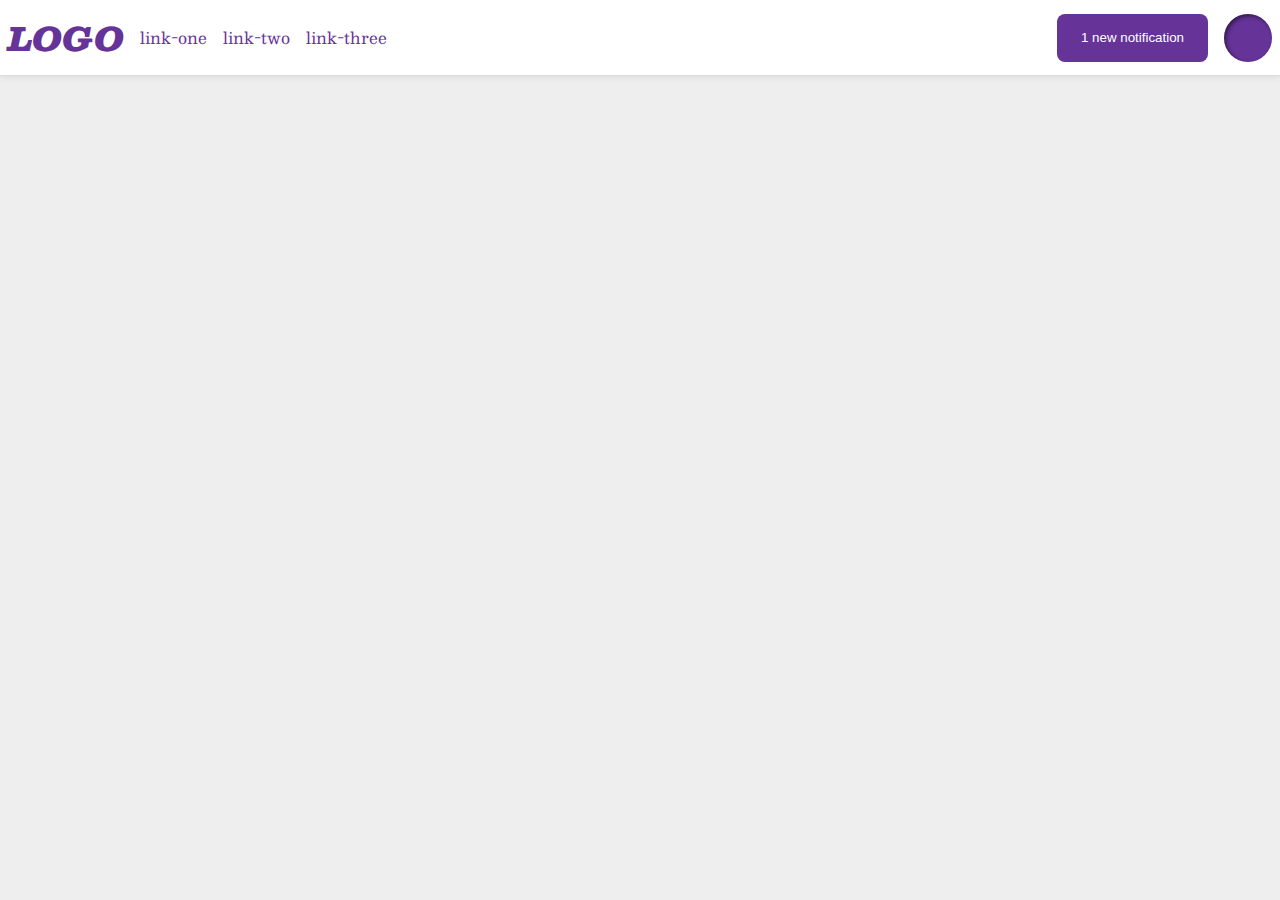
<file: foundations/flex/03-flex-header-2/index.html>
<!DOCTYPE html>
<html lang="en">
  <head>
    <meta charset="UTF-8">
    <meta http-equiv="X-UA-Compatible" content="IE=edge">
    <meta name="viewport" content="width=device-width, initial-scale=1.0">
    <title>Flex Header 2</title>
    <link rel="stylesheet" href="style.css">
  </head>
  <body>
    <div class="header">
      <div class="logo">
        LOGO
      </div>
      <ul class="links">
        <li><a href="https://google.com">link-one</a></li>
        <li><a href="https://google.com">link-two</a></li>
        <li><a href="https://google.com">link-three</a></li>
      </ul>
      <div class="right-header">      
        <button class="notifications">
        1 new notification
        </button>
        <div class="profile-image">
        </div>
      </div>
    </div>
  </body>
</html>
</file>
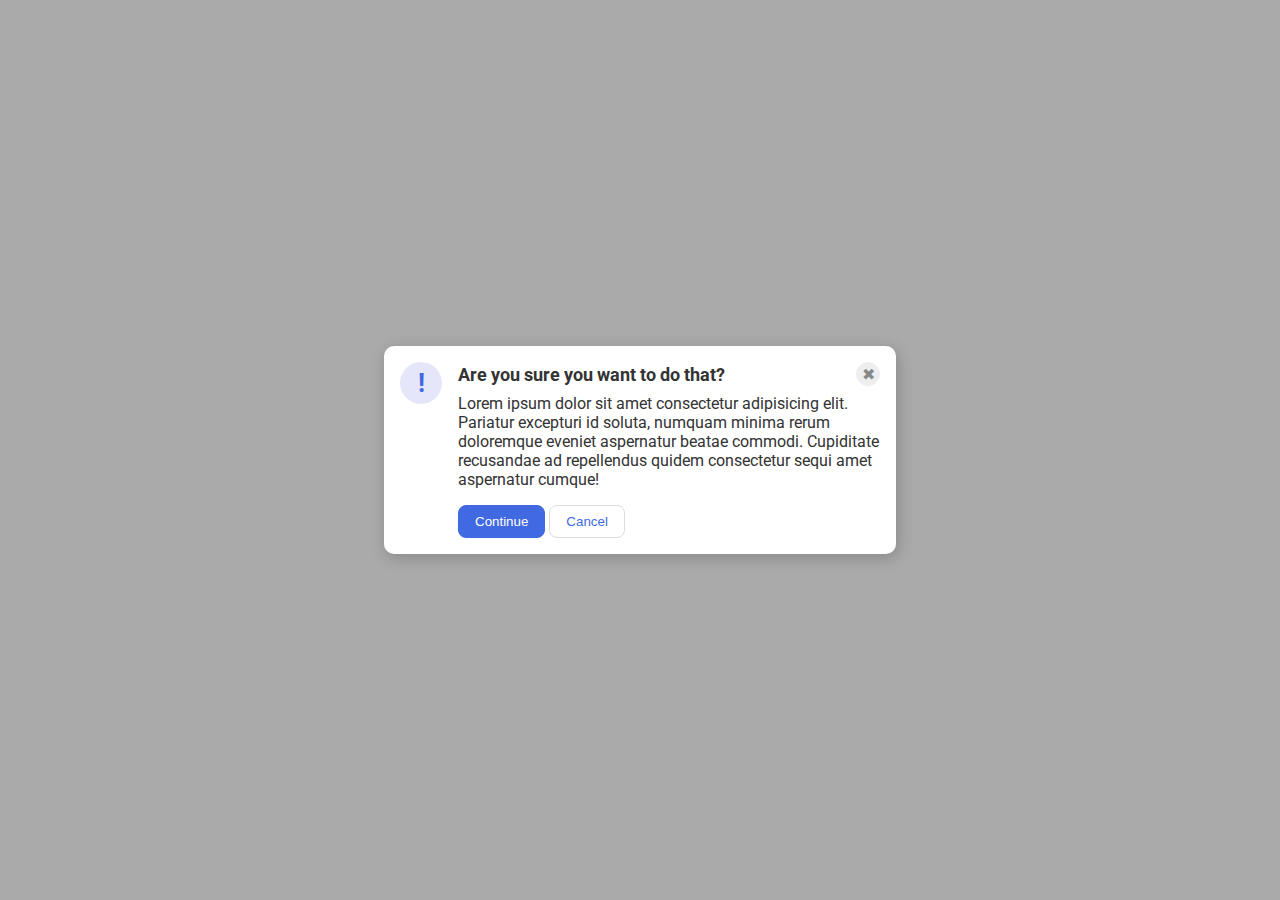
<file: foundations/flex/05-flex-modal/index.html>
<!DOCTYPE html>
<html lang="en">
  <head>
    <meta charset="UTF-8">
    <meta http-equiv="X-UA-Compatible" content="IE=edge">
    <meta name="viewport" content="width=device-width, initial-scale=1.0">
    <link rel="stylesheet" href="style.css">
    <title>Modal</title>
  </head>
  <body>
    <div class="modal">
      <div class="icon">!</div>
      <div class ="right-part">
        <div class="header"> Are you sure you want to do that?
          <button class="close-button">✖</button>
        </div>
        <div class="text">Lorem ipsum dolor sit amet consectetur adipisicing elit. Pariatur excepturi id soluta, numquam minima rerum doloremque eveniet aspernatur beatae commodi. Cupiditate recusandae ad repellendus quidem consectetur sequi amet aspernatur cumque!</div>
        <button class="continue">Continue</button>
        <button class="cancel">Cancel</button>
      </div>
    </div>
  </body>
</html>
</file>
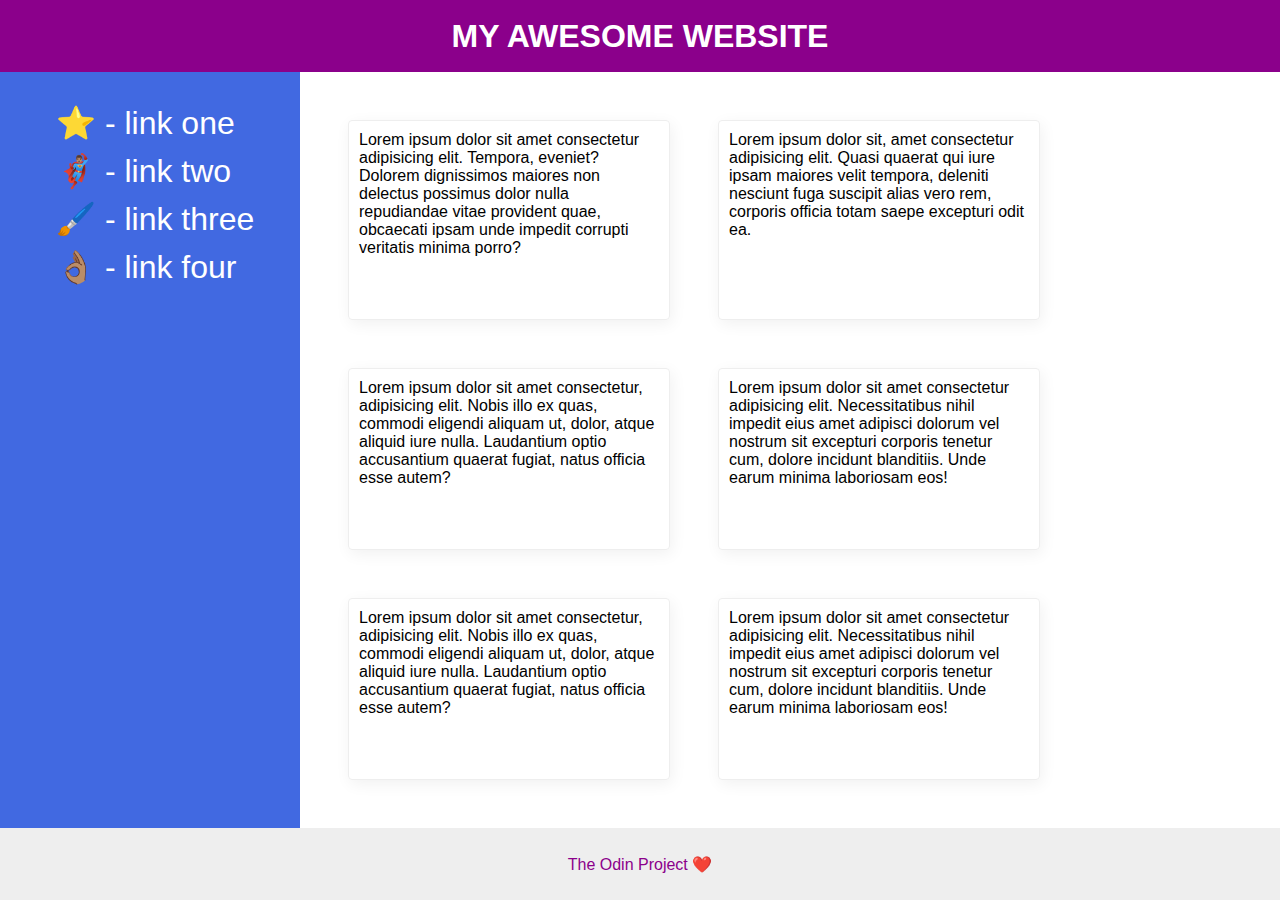
<file: foundations/flex/07-flex-layout-2/index.html>
<!DOCTYPE html>
<html lang="en">
  <head>
    <meta charset="UTF-8">
    <meta http-equiv="X-UA-Compatible" content="IE=edge">
    <meta name="viewport" content="width=device-width, initial-scale=1.0">
    <title>The Holy Grail</title>
    <link rel="stylesheet" href="style.css">
  </head>
  <body>
    <div class="header">
      MY AWESOME WEBSITE
    </div>
    <div class="content-container">
      <div class="sidebar">
        <ul>
          <li><a href="#">⭐ - link one</a></li>
          <li><a href="#">🦸🏽‍♂️ - link two</a></li>
          <li><a href="#">🖌️ - link three</a></li>
          <li><a href="#">👌🏽 - link four</a></li>
        </ul>
      </div>
      <div class = "card-container">
        <div class="card">Lorem ipsum dolor sit amet consectetur adipisicing elit. Tempora, eveniet? Dolorem dignissimos maiores non delectus possimus dolor nulla repudiandae vitae provident quae, obcaecati ipsam unde impedit corrupti veritatis minima porro?</div>
        <div class="card">Lorem ipsum dolor sit, amet consectetur adipisicing elit. Quasi quaerat qui iure ipsam maiores velit tempora, deleniti nesciunt fuga suscipit alias vero rem, corporis officia totam saepe excepturi odit ea.</div>
        <div class="card">Lorem ipsum dolor sit amet consectetur, adipisicing elit. Nobis illo ex quas, commodi eligendi aliquam ut, dolor, atque aliquid iure nulla. Laudantium optio accusantium quaerat fugiat, natus officia esse autem?</div>
        <div class="card">Lorem ipsum dolor sit amet consectetur adipisicing elit. Necessitatibus nihil impedit eius amet adipisci dolorum vel nostrum sit excepturi corporis tenetur cum, dolore incidunt blanditiis. Unde earum minima laboriosam eos!</div>
        <div class="card">Lorem ipsum dolor sit amet consectetur, adipisicing elit. Nobis illo ex quas, commodi eligendi aliquam ut, dolor, atque aliquid iure nulla. Laudantium optio accusantium quaerat fugiat, natus officia esse autem?</div>
        <div class="card">Lorem ipsum dolor sit amet consectetur adipisicing elit. Necessitatibus nihil impedit eius amet adipisci dolorum vel nostrum sit excepturi corporis tenetur cum, dolore incidunt blanditiis. Unde earum minima laboriosam eos!</div>
      </div>
    </div>
    <div class="footer">
      The Odin Project ❤️
    </div>
  </body>
</html>
</file>
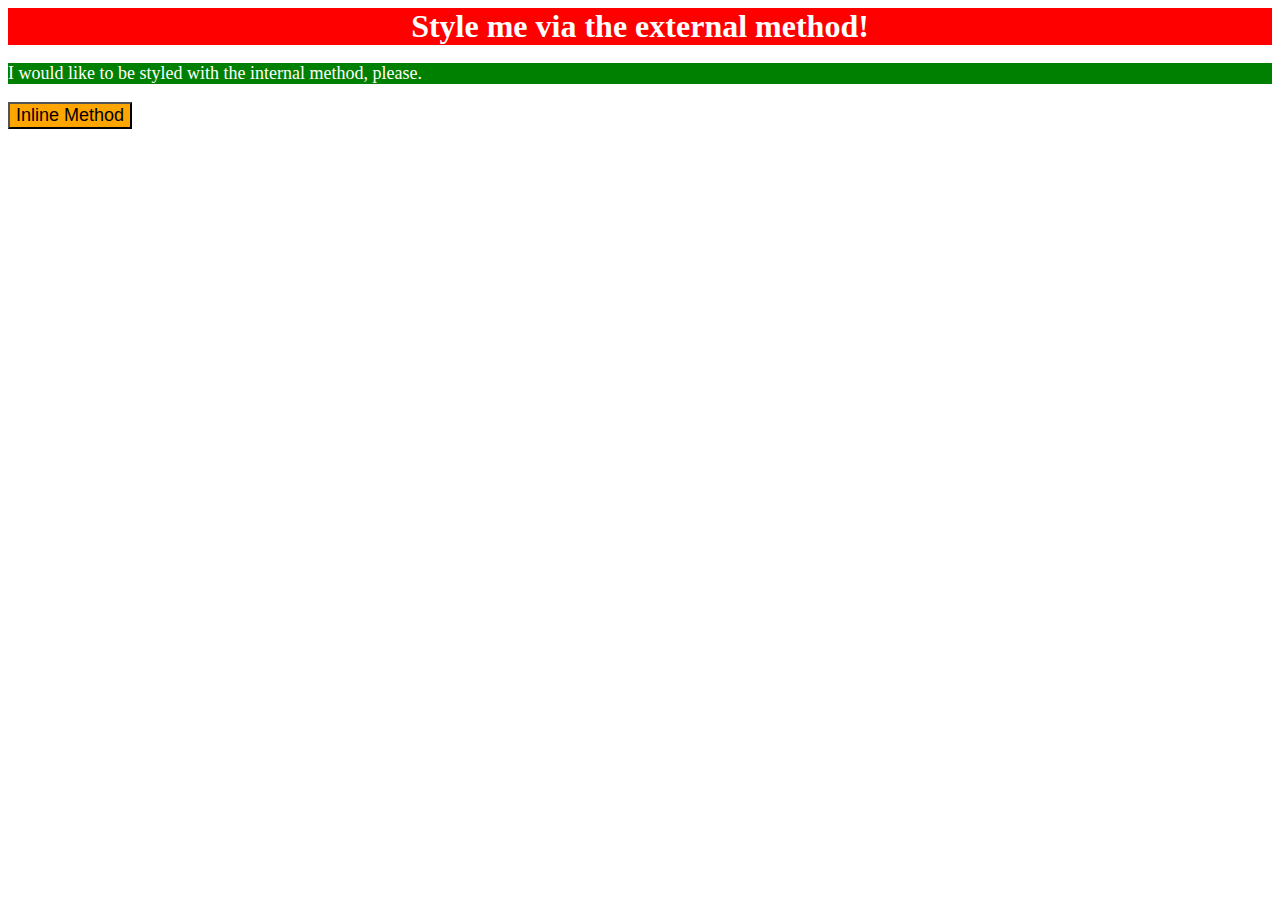
<file: foundations/intro-to-css/01-css-methods/index.html>
<!DOCTYPE html>
<html lang="en">
  <head>
    <meta charset="UTF-8">
    <meta http-equiv="X-UA-Compatible" content="IE=edge">
    <meta name="viewport" content="width=device-width, initial-scale=1.0">
    <title>Methods for Adding CSS</title>
    <link rel="stylesheet" href="./styles.css">
    <style>
      p {
        background-color: green;
        color: white;
        font-size: 18px;
      }
    </style>
  </head>
  <body>
    <div>Style me via the external method!</div>
    <p>I would like to be styled with the internal method, please.</p>
    <button style="background-color: orange; font-size: 18px;">Inline Method</button>
  </body>
</html>
</file>
<file: foundations/flex/03-flex-header-2/style.css>
/* this is some magical font-importing.  
you'll learn about it later. */
@import url('https://fonts.googleapis.com/css2?family=Besley:ital,wght@0,400;1,900&display=swap');

body {
  margin: 0;
  background: #eee;
  font-family: Besley, serif;
}

.header {
  background: white;
  border-bottom: 1px solid #ddd;
  box-shadow: 0 0 8px rgba(0,0,0,.1);
  display: flex;
  padding: 8px;
  align-items: center;
}

.profile-image {
  background: rebeccapurple;
  box-shadow: inset 2px 2px 4px rgba(0,0,0,.5);
  border-radius: 50%;
  width: 48px;
  height: 48px;
}

.logo {
  color: rebeccapurple;
  font-size: 32px;
  font-weight: 900;
  font-style: italic;
}

button {
  border: none;
  border-radius: 8px;
  background: rebeccapurple;
  color: white;
  padding: 8px 24px;
}

a {
  /* this removes the line under our links */
  text-decoration: none;
  color: rebeccapurple;
}

ul {
  display: flex;
  padding-left: 16px;
  list-style-type: none;
  gap: 16px;
}
.right-header {
  display: flex;
  margin-left: auto;
  gap: 16px;
}
</file>
<file: foundations/flex/05-flex-modal/style.css>
@import url('https://fonts.googleapis.com/css2?family=Roboto:wght@400;700&display=swap');

html, body {
  height: 100%;
}

body {
  font-family: Roboto, sans-serif;
  margin: 0;
  background: #aaa;
  color: #333;
  /* I'll give you this one for free lol */
  display: flex;
  align-items: center;
  justify-content: center;
}

.modal {
  background: white;
  width: 480px;
  border-radius: 10px;
  box-shadow: 2px 4px 16px rgba(0,0,0,.2);
  display: flex;
  padding: 16px;
  gap: 16px;
}

.icon {
  color: royalblue;
  font-size: 26px;
  font-weight: 700;
  background: lavender;
  width: 42px;
  height: 42px;
  border-radius: 50%;
  display: flex;
  align-items: center;
  justify-content: center;
  flex-shrink: 0;
}

.header {
  display: flex;
  justify-content: space-between;
  font-weight: 700;
  font-size: 18px;
  align-items: center;
  margin-bottom: 8px;
}

.text {
  margin-bottom: 16px;
}

.close-button {
  background: #eee;
  border-radius: 50%;
  color: #888;
  font-weight: 400;
  font-size: 16px;
  height: 24px;
  width: 24px;
  display: flex;
  align-items: center;
  justify-content: center;
  border: 1px solid #eee;
  padding: 0;
}

button {
  cursor: pointer;
  padding: 8px 16px;
  border-radius: 8px;
}

button.continue {
  background: royalblue;
  border: 1px solid royalblue;
  color: white;
}

button.cancel {
  background: white;
  border: 1px solid #ddd;
  color: royalblue;
}
</file>
<file: foundations/flex/07-flex-layout-2/style.css>
body {
  font-family: -apple-system, BlinkMacSystemFont, 'Segoe UI', Roboto, Oxygen, Ubuntu, Cantarell, 'Open Sans', 'Helvetica Neue', sans-serif;
  margin: 0;
  min-height: 100vh;
  display: flex;
  flex-direction: column;
}

.header {
  display: flex;
  height: 72px;
  font-size: 32px;
  font-weight: 900;
  justify-content: center;
  align-items: center;
  background: darkmagenta;
  color: white;
}

.content-container {
  display: flex;
  flex: 1;
}

.sidebar {
  padding: 16px;
  flex-shrink: 0;
}

.sidebar ul {
  display: flex;
  flex-direction: column;
  gap: 10px;
  list-style: none;
}

.sidebar a {
  font-size: 32px; 
  text-decoration: none;
  color: white;
}

.card-container {
  display: flex;
  flex-wrap: wrap;
  justify-content: flex-start;
  padding: 48px;  
  gap: 48px;
}

.card {
  padding: 10px;
  width: 300px;
}

.footer {
  height: 72px;
  background: #eee;
  color: darkmagenta;
  display: flex;
  justify-content: center;
  align-items: center;
  
}

.sidebar {
  width: 300px;
  background: royalblue;
  box-sizing: border-box;
}

.card {
  border: 1px solid #eee;
  box-shadow: 2px 4px 16px rgba(0,0,0,.06);
  border-radius: 4px;
}
</file>
<file: foundations/intro-to-css/01-css-methods/styles.css>
div {
    background-color: red;
    color: white;
    font-size: 32px;
    text-align: center;
    font-weight: bold;
}
</file>
